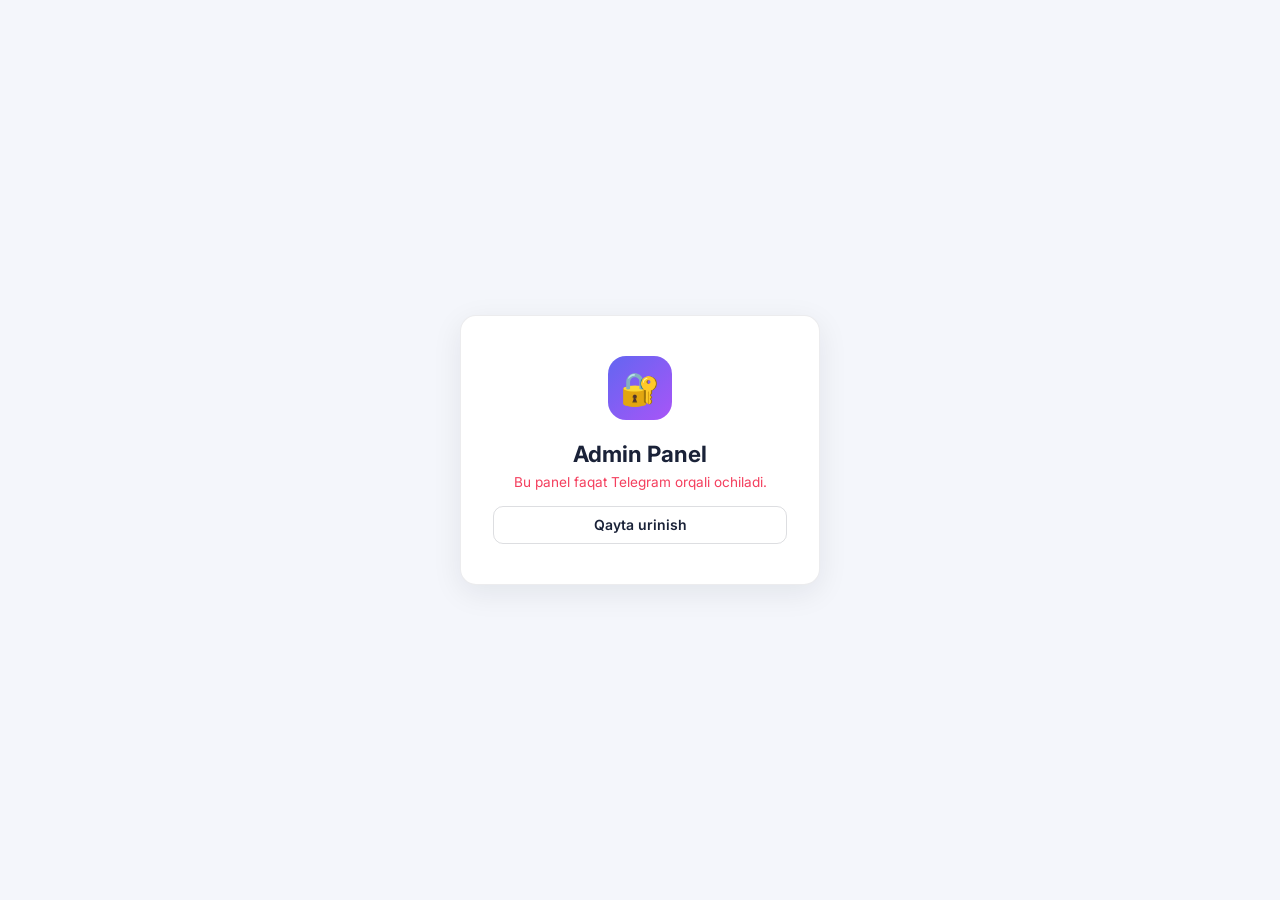
<file: web/static/admin.html>
<!DOCTYPE html>
<html lang="uz">
<head>
    <meta charset="UTF-8">
    <meta name="viewport" content="width=device-width, initial-scale=1.0, viewport-fit=cover">
    <title>Admin Panel — Media Bot</title>
    <link rel="preconnect" href="https://fonts.googleapis.com">
    <link href="https://fonts.googleapis.com/css2?family=Inter:wght@400;500;600;700;800&display=swap" rel="stylesheet">
    <script src="https://telegram.org/js/telegram-web-app.js"></script>
    <style>
        *{box-sizing:border-box;margin:0;padding:0}
        :root{
            --bg:#0b0f1a; --surface:#121829; --surface-2:#1a2238;
            --border:rgba(255,255,255,.08); --border-strong:rgba(255,255,255,.14);
            --text:#e8edf6; --muted:#8b96ad; --faint:#5c6782;
            --primary:#6366f1; --primary-soft:rgba(99,102,241,.14);
            --success:#22c55e; --success-soft:rgba(34,197,94,.14);
            --danger:#f43f5e; --danger-soft:rgba(244,63,94,.14);
            --warn:#f59e0b; --warn-soft:rgba(245,158,11,.14);
            --accent2:#a855f7;
            --radius:16px; --radius-sm:10px;
            --shadow:0 8px 30px rgba(0,0,0,.35);
            --sidebar-w:248px;
        }
        @media (prefers-color-scheme: light){
            :root:not([data-theme="dark"]){
                --bg:#f4f6fb; --surface:#ffffff; --surface-2:#f0f3f9;
                --border:rgba(15,23,42,.08); --border-strong:rgba(15,23,42,.14);
                --text:#1a2238; --muted:#5c6782; --faint:#94a3b8;
                --primary-soft:rgba(99,102,241,.1);
                --shadow:0 8px 30px rgba(15,23,42,.08);
            }
        }
        html,body{background:var(--bg)}
        body{font-family:'Inter',system-ui,sans-serif;color:var(--text);min-height:100vh;min-height:100dvh;display:flex;-webkit-font-smoothing:antialiased}
        a{color:inherit}
        code{font-family:ui-monospace,'SF Mono',Menlo,monospace}
        ::selection{background:var(--primary-soft)}

        /* ── Login ── */
        #login{position:fixed;inset:0;background:var(--bg);display:flex;align-items:center;justify-content:center;z-index:100;padding:1rem}
        .login-box{background:var(--surface);border:1px solid var(--border);border-radius:var(--radius);padding:2.5rem 2rem;width:360px;max-width:100%;text-align:center;box-shadow:var(--shadow)}
        .login-logo{width:64px;height:64px;border-radius:18px;background:linear-gradient(135deg,var(--primary),var(--accent2));display:flex;align-items:center;justify-content:center;font-size:2rem;margin:0 auto 1.25rem}
        .login-box h1{font-size:1.4rem;font-weight:700;margin-bottom:.4rem}
        .login-box p{color:var(--muted);font-size:.9rem;margin-bottom:1.5rem}
        .spinner{width:34px;height:34px;border:3px solid var(--border-strong);border-top-color:var(--primary);border-radius:50%;margin:1.5rem auto;animation:spin .8s linear infinite}
        @keyframes spin{100%{transform:rotate(360deg)}}

        /* ── Sidebar ── */
        aside{width:var(--sidebar-w);min-width:var(--sidebar-w);flex-shrink:0;background:var(--surface);border-right:1px solid var(--border);display:flex;flex-direction:column;padding:1.25rem 0;position:sticky;top:0;height:100vh;height:100dvh;z-index:50}
        .brand{padding:0 1.5rem 1.25rem;font-size:1.05rem;font-weight:800;display:flex;align-items:center;gap:.65rem}
        .brand .logo{width:34px;height:34px;border-radius:10px;background:linear-gradient(135deg,var(--primary),var(--accent2));display:flex;align-items:center;justify-content:center;font-size:1.1rem}
        nav{display:flex;flex-direction:column;gap:2px;padding:.5rem .75rem;overflow-y:auto}
        nav a{display:flex;align-items:center;gap:.8rem;padding:.7rem .85rem;font-size:.9rem;font-weight:500;color:var(--muted);cursor:pointer;border-radius:var(--radius-sm);transition:.15s;white-space:nowrap}
        nav a .ic{font-size:1.1rem;width:1.3rem;text-align:center}
        nav a:hover{color:var(--text);background:var(--surface-2)}
        nav a.active{color:var(--primary);background:var(--primary-soft);font-weight:600}
        .logout-link{margin-top:auto;padding:1rem .75rem 0}
        .close-btn{display:none}

        /* ── Main ── */
        main{flex:1;padding:2rem;min-height:100vh;overflow-x:hidden;max-width:100%}
        .page-head{display:flex;justify-content:space-between;align-items:center;gap:1rem;margin-bottom:1.75rem;flex-wrap:wrap}
        h2{font-size:1.5rem;font-weight:700}
        h3{font-size:1.02rem;font-weight:600;margin-bottom:1rem}
        .sub{color:var(--muted);font-size:.85rem;margin-top:.2rem}
        .pill{background:var(--primary-soft);color:var(--primary);font-weight:600;font-size:.82rem;padding:.35rem .8rem;border-radius:999px}

        /* ── Cards ── */
        .card{background:var(--surface);border:1px solid var(--border);border-radius:var(--radius);padding:1.5rem;margin-bottom:1.5rem}
        .grid{display:grid;gap:1.25rem}
        .stats{grid-template-columns:repeat(4,1fr)}
        .stat{background:var(--surface);border:1px solid var(--border);border-radius:var(--radius);padding:1.35rem}
        .stat .top{display:flex;align-items:center;justify-content:space-between;margin-bottom:.9rem}
        .stat .lbl{font-size:.8rem;color:var(--muted);font-weight:500}
        .stat .ic{width:40px;height:40px;border-radius:11px;display:flex;align-items:center;justify-content:center;font-size:1.2rem}
        .stat .val{font-size:2rem;font-weight:800;line-height:1}
        .ic-primary{background:var(--primary-soft);color:var(--primary)}
        .ic-success{background:var(--success-soft);color:var(--success)}
        .ic-danger{background:var(--danger-soft);color:var(--danger)}
        .ic-accent{background:rgba(168,85,247,.14);color:var(--accent2)}
        .cards-grid{grid-template-columns:repeat(auto-fill,minmax(300px,1fr))}

        /* ── Tables ── */
        .tbl-wrap{overflow-x:auto;border-radius:var(--radius-sm)}
        table{width:100%;border-collapse:collapse;font-size:.86rem}
        thead th{text-align:left;padding:.75rem 1rem;color:var(--muted);font-weight:600;font-size:.76rem;text-transform:uppercase;letter-spacing:.5px;border-bottom:1px solid var(--border)}
        tbody td{padding:.8rem 1rem;border-bottom:1px solid var(--border)}
        tbody tr:last-child td{border-bottom:none}
        tbody tr:hover{background:var(--surface-2)}

        /* ── Forms ── */
        .form-row{display:grid;grid-template-columns:1fr 1fr;gap:1rem;margin-bottom:1rem}
        .form-row.one{grid-template-columns:1fr}
        label{display:block;font-size:.8rem;color:var(--muted);margin-bottom:.45rem;font-weight:500}
        input,select,textarea{width:100%;background:var(--surface-2);border:1px solid var(--border);border-radius:var(--radius-sm);padding:.7rem .9rem;color:var(--text);font-size:.9rem;outline:none;font-family:inherit;transition:.15s}
        input:focus,select:focus,textarea:focus{border-color:var(--primary);box-shadow:0 0 0 3px var(--primary-soft)}
        input::placeholder,textarea::placeholder{color:var(--faint)}
        textarea{resize:vertical;min-height:90px;line-height:1.5}
        select{appearance:none;cursor:pointer}

        /* ── Buttons ── */
        .btn{display:inline-flex;align-items:center;justify-content:center;gap:.4rem;padding:.6rem 1.1rem;border:1px solid transparent;border-radius:var(--radius-sm);font-size:.875rem;font-weight:600;cursor:pointer;transition:.15s;font-family:inherit;white-space:nowrap}
        .btn:active{transform:translateY(1px)}
        .btn-primary{background:var(--primary);color:#fff}.btn-primary:hover{background:#4f52e0}
        .btn-danger{background:var(--danger-soft);color:var(--danger);border-color:transparent}.btn-danger:hover{background:var(--danger);color:#fff}
        .btn-outline{background:transparent;color:var(--text);border-color:var(--border-strong)}.btn-outline:hover{background:var(--surface-2)}
        .btn-ghost{background:var(--surface-2);color:var(--text)}.btn-ghost:hover{background:var(--border-strong)}
        .btn-sm{padding:.45rem .8rem;font-size:.82rem}
        .btn-block{width:100%}
        .divider{height:1px;background:var(--border);margin:1.5rem 0}

        /* ── Badge ── */
        .badge{display:inline-flex;align-items:center;gap:.3rem;padding:.25rem .65rem;border-radius:999px;font-size:.76rem;font-weight:600}
        .badge-green{background:var(--success-soft);color:var(--success)}
        .badge-red{background:var(--danger-soft);color:var(--danger)}
        .badge-gray{background:var(--surface-2);color:var(--muted)}

        /* ── User card ── */
        .u-card{background:var(--surface);border:1px solid var(--border);border-radius:var(--radius);padding:1.25rem;display:flex;flex-direction:column;gap:1rem}
        .u-top{display:flex;align-items:center;gap:.9rem}
        .avatar{width:46px;height:46px;border-radius:12px;background:linear-gradient(135deg,var(--primary),var(--accent2));display:flex;align-items:center;justify-content:center;font-size:1.25rem;font-weight:700;color:#fff;flex-shrink:0}
        .u-meta{flex:1;min-width:0}
        .u-meta h4{font-size:1rem;font-weight:600;white-space:nowrap;overflow:hidden;text-overflow:ellipsis}
        .u-meta .uname{color:var(--primary);font-size:.82rem}
        .u-info{background:var(--surface-2);border-radius:var(--radius-sm);padding:.85rem;display:flex;flex-direction:column;gap:.5rem;font-size:.82rem}
        .u-info .row{display:flex;justify-content:space-between;align-items:center;gap:.5rem}
        .icon-btn{width:34px;height:34px;padding:0;border-radius:9px;font-size:1rem}

        /* ── Toast ── */
        #toast{position:fixed;bottom:1.5rem;left:50%;transform:translateX(-50%) translateY(260%);background:var(--surface-2);color:var(--text);border:1px solid var(--border-strong);padding:.8rem 1.3rem;border-radius:12px;font-size:.88rem;font-weight:600;z-index:999;box-shadow:var(--shadow);transition:transform .35s cubic-bezier(.2,.9,.3,1);display:flex;align-items:center;gap:.5rem}
        #toast.show{transform:translateX(-50%) translateY(0)}
        #toast .dot{width:9px;height:9px;border-radius:50%;background:var(--success)}

        /* ── Modal ── */
        .modal{display:none;position:fixed;inset:0;background:rgba(5,8,16,.7);backdrop-filter:blur(4px);z-index:200;align-items:center;justify-content:center;padding:1rem}
        .modal.open{display:flex}
        .modal .card{width:100%;max-width:460px;margin:0;position:relative;box-shadow:var(--shadow)}
        .modal-x{position:absolute;top:1rem;right:1rem;background:var(--surface-2);border:none;color:var(--muted);width:32px;height:32px;border-radius:8px;font-size:1rem;cursor:pointer}
        .modal-x:hover{color:var(--text)}

        /* ── Upload ── */
        .upload{position:relative;border:2px dashed var(--border-strong);border-radius:var(--radius-sm);background:var(--surface-2);cursor:pointer;padding:1.5rem;text-align:center;transition:.2s}
        .upload:hover{border-color:var(--primary)}
        .upload input{position:absolute;inset:0;width:100%;height:100%;opacity:0;cursor:pointer}

        .section{display:none}.section.active{display:block;animation:fade .25s ease}
        @keyframes fade{from{opacity:0;transform:translateY(6px)}to{opacity:1;transform:none}}
        .empty{text-align:center;padding:2.5rem 1rem;color:var(--muted);grid-column:1/-1}

        /* ── Mobile header / overlay ── */
        .overlay{position:fixed;inset:0;background:rgba(0,0,0,.55);z-index:49;opacity:0;pointer-events:none;transition:opacity .3s}
        .overlay.active{opacity:1;pointer-events:auto}
        .mobile-header{display:none;align-items:center;justify-content:space-between;padding:.9rem 1.25rem;background:var(--surface);border-bottom:1px solid var(--border);position:sticky;top:0;z-index:30}
        .mobile-header .brand{padding:0;font-size:1rem}
        .hamburger{background:var(--surface-2);border:1px solid var(--border);color:var(--text);width:40px;height:40px;border-radius:10px;font-size:1.2rem;cursor:pointer}
        footer{text-align:center;padding:2rem 1rem 0;color:var(--faint);font-size:.82rem}

        @media(max-width:1100px){ .stats{grid-template-columns:1fr 1fr} }
        @media(max-width:900px){
            body{flex-direction:column}
            .mobile-header{display:flex}
            .close-btn{display:flex;align-items:center;justify-content:center;position:absolute;top:1rem;right:1rem;background:var(--surface-2);border:none;color:var(--text);width:34px;height:34px;border-radius:9px;font-size:1.1rem;cursor:pointer}
            aside{position:fixed;top:0;left:0;transform:translateX(-100%);height:100vh;height:100dvh;transition:transform .3s ease;box-shadow:var(--shadow)}
            aside.open{transform:translateX(0)}
            main{padding:1.1rem}
            .form-row{grid-template-columns:1fr}
            .stats{grid-template-columns:1fr 1fr;gap:.85rem}
        }
        @media(max-width:480px){ .stats{grid-template-columns:1fr} }
    </style>
</head>
<body>

<div class="overlay" id="overlay" onclick="toggleMenu()"></div>

<header class="mobile-header">
    <div class="brand"><span class="logo">🤖</span> Media Bot</div>
    <button class="hamburger" onclick="toggleMenu()" aria-label="Menyu">☰</button>
</header>

<!-- ══ LOGIN ══ -->
<div id="login">
    <div class="login-box">
        <div class="login-logo">🔐</div>
        <h1>Admin Panel</h1>
        <p id="login-msg">Telegram orqali avtorizatsiya qilinmoqda…</p>
        <div id="login-spinner" class="spinner"></div>
        <p id="login-err" style="color:var(--danger);font-size:.85rem;display:none;margin-bottom:1rem"></p>
        <button id="retry-btn" class="btn btn-outline btn-block" style="display:none" onclick="doTelegramLogin()">Qayta urinish</button>
    </div>
</div>

<!-- ══ SIDEBAR ══ -->
<aside id="sidebar">
    <button class="close-btn" onclick="toggleMenu()">✕</button>
    <div class="brand"><span class="logo">🤖</span> Media Bot</div>
    <nav id="nav">
        <a data-section="dashboard" class="active"><span class="ic">📊</span><span>Dashboard</span></a>
        <a data-section="users"><span class="ic">👥</span><span>Foydalanuvchilar</span></a>
        <a data-section="logs"><span class="ic">📋</span><span>So'rovlar</span></a>
        <a data-section="sessions"><span class="ic">🔑</span><span>Sessiyalar</span></a>
        <a data-section="tariffs"><span class="ic">💳</span><span>Tariflar</span></a>
        <a data-section="broadcast"><span class="ic">📢</span><span>Xabar yuborish</span></a>
        <a data-section="settings"><span class="ic">⚙️</span><span>Sozlamalar</span></a>
    </nav>
    <div class="logout-link">
        <button class="btn btn-ghost btn-block" onclick="logout()">🚪 Chiqish</button>
    </div>
</aside>

<!-- ══ MAIN ══ -->
<main>
    <!-- DASHBOARD -->
    <section id="s-dashboard" class="section active">
        <div class="page-head"><div><h2>Dashboard</h2><div class="sub">Umumiy statistika</div></div></div>
        <div class="grid stats">
            <div class="stat"><div class="top"><span class="lbl">Jami so'rovlar</span><span class="ic ic-primary">📨</span></div><div class="val" id="st-total">—</div></div>
            <div class="stat"><div class="top"><span class="lbl">Muvaffaqiyatli</span><span class="ic ic-success">✅</span></div><div class="val" id="st-ok">—</div></div>
            <div class="stat"><div class="top"><span class="lbl">Xatolar</span><span class="ic ic-danger">⚠️</span></div><div class="val" id="st-err">—</div></div>
            <div class="stat"><div class="top"><span class="lbl">Foydalanuvchilar</span><span class="ic ic-accent">👥</span></div><div class="val" id="st-active">—</div></div>
        </div>
    </section>

    <!-- USERS -->
    <section id="s-users" class="section">
        <div class="page-head">
            <div><h2>Foydalanuvchilar</h2><div class="sub">Bloklash va tarif ulash</div></div>
            <span class="pill" id="users-count">0 ta</span>
        </div>
        <div style="margin-bottom:1.25rem">
            <input type="text" id="users-search" placeholder="🔍 Ism, ID yoki username bo'yicha izlash…" oninput="filterUsers()">
        </div>
        <div id="users-body" class="grid cards-grid"><div class="empty">Yuklanmoqda…</div></div>
    </section>

    <!-- LOGS -->
    <section id="s-logs" class="section">
        <div class="page-head"><div><h2>So'rovlar tarixi</h2><div class="sub">Oxirgi 100 ta so'rov</div></div></div>
        <div class="card" style="padding:.5rem">
            <div class="tbl-wrap">
                <table>
                    <thead><tr><th>Vaqt</th><th>Foydalanuvchi</th><th>Havola</th><th>Status</th><th>Xato</th></tr></thead>
                    <tbody id="logs-body"><tr><td colspan="5" class="empty">Yuklanmoqda…</td></tr></tbody>
                </table>
            </div>
        </div>
    </section>

    <!-- SESSIONS -->
    <section id="s-sessions" class="section">
        <div class="page-head"><div><h2>Userbot sessiyalar</h2><div class="sub">Ulangan Telegram akkauntlari</div></div></div>
        <div id="sessions-body" class="grid cards-grid"><div class="empty">Yuklanmoqda…</div></div>
    </section>

    <!-- TARIFFS -->
    <section id="s-tariffs" class="section">
        <div class="page-head"><div><h2>Tariflar</h2><div class="sub">Rejalarni boshqarish</div></div></div>
        <div class="card">
            <h3>➕ Yangi tarif qo'shish</h3>
            <div class="form-row">
                <div><label>Tarif nomi</label><input id="t-name" placeholder="Pro"></div>
                <div><label>Narxi (so'm)</label><input id="t-price" type="number" placeholder="25000"></div>
            </div>
            <div class="form-row">
                <div><label>Max fayl hajmi (GB)</label><input id="t-gb" type="number" step="0.1" placeholder="10"></div>
                <div><label>Muddat (kun)</label><input id="t-days" type="number" placeholder="30"></div>
            </div>
            <div class="form-row">
                <div><label>Kunlik limit (-1 = cheksiz)</label><input id="t-dlimit" type="number" placeholder="-1"></div>
                <div style="display:flex;align-items:flex-end"><button class="btn btn-primary btn-block" onclick="addTariff()">+ Qo'shish</button></div>
            </div>
        </div>
        <div class="card" style="padding:.5rem">
            <h3 style="padding:1rem 1rem 0">Mavjud tariflar</h3>
            <div class="tbl-wrap">
                <table>
                    <thead><tr><th>ID</th><th>Nomi</th><th>Narxi</th><th>Hajmi</th><th>Muddat</th><th>Limit/kun</th><th style="text-align:right">Amal</th></tr></thead>
                    <tbody id="tariffs-body"><tr><td colspan="7" class="empty">Yuklanmoqda…</td></tr></tbody>
                </table>
            </div>
        </div>
    </section>

    <!-- BROADCAST -->
    <section id="s-broadcast" class="section">
        <div class="page-head"><div><h2>Ommaviy xabar</h2><div class="sub">Barcha foydalanuvchilarga yuborish</div></div></div>
        <div class="card" style="max-width:620px">
            <p class="sub" style="margin:0 0 1.25rem">HTML teglar: &lt;b&gt;, &lt;i&gt;, &lt;a href=''&gt; va boshqalar ishlaydi.</p>
            <label>Rasm (ixtiyoriy)</label>
            <div class="upload" style="margin-bottom:1.25rem" onclick="document.getElementById('bc-image').click()">
                <input type="file" id="bc-image" accept="image/*" onchange="document.getElementById('file-name-display').textContent = this.files[0] ? this.files[0].name : 'Rasm tanlash uchun bosing'">
                <div style="pointer-events:none"><div style="font-size:1.8rem;margin-bottom:.4rem">📸</div><span id="file-name-display" style="color:var(--primary);font-weight:500;font-size:.88rem">Rasm tanlash uchun bosing</span></div>
            </div>
            <label>Xabar matni</label>
            <textarea id="bc-text" rows="5" placeholder="Assalomu alaykum! 🎉&#10;Yangi xususiyat qo'shildi…"></textarea>
            <div style="background:var(--surface-2);border-radius:var(--radius-sm);padding:1rem;margin:1rem 0">
                <p class="sub" style="margin:0 0 .5rem">Ko'rinishi:</p>
                <div id="bc-preview" style="font-size:.92rem;line-height:1.6">—</div>
            </div>
            <button class="btn btn-primary" onclick="sendBroadcast()">📢 Yuborish</button>
        </div>
    </section>

    <!-- SETTINGS -->
    <section id="s-settings" class="section">
        <div class="page-head"><div><h2>Sozlamalar</h2><div class="sub">To'lov va obuna sozlamalari</div></div></div>
        <div class="card" style="max-width:620px">
            <h3>💳 Karta ma'lumotlari</h3>
            <p class="sub" style="margin:-.5rem 0 1.25rem">Foydalanuvchilar to'lov qilganda shu karta ko'rinadi.</p>
            <div class="form-row">
                <div><label>Karta raqami</label><input id="s-card-num" placeholder="8600 1234 5678 9012"></div>
                <div><label>Karta egasi</label><input id="s-card-holder" placeholder="ALISHER UMAROV"></div>
            </div>
            <div class="form-row one"><div><label>Bank nomi</label><input id="s-bank" placeholder="Uzum Bank"></div></div>

            <div class="divider"></div>

            <h3>📢 To'lov kanali</h3>
            <p class="sub" style="margin:-.5rem 0 1rem">Bot to'lov cheklarini shu kanaldan o'qib tasdiqlaydi. <span style="color:var(--warn)">Bot kanalda admin bo'lishi shart.</span></p>
            <div class="form-row one"><div><label>Kanal ID</label><input id="s-channel-id" type="number" placeholder="-1001234567890"></div></div>

            <div class="divider"></div>

            <h3>🔗 Majburiy obuna kanallari</h3>
            <p class="sub" style="margin:-.5rem 0 1rem">Foydalanuvchilar botdan oldin shu kanallarga a'zo bo'lishi shart. <span style="color:var(--warn)">Bot kanalda admin bo'lishi shart.</span></p>
            <div id="force-channels-list" style="margin-bottom:1rem;display:flex;flex-direction:column;gap:.5rem"></div>
            <div class="form-row" style="background:var(--surface-2);padding:1rem;border-radius:var(--radius-sm)">
                <div><label>Kanal ID / @username</label><input id="fc-id" placeholder="-1001234567890"></div>
                <div><label>Taklif havolasi</label><input id="fc-url" placeholder="https://t.me/…"></div>
                <div style="display:flex;align-items:flex-end"><button class="btn btn-outline btn-block" onclick="addForceChannel()">+ Qo'shish</button></div>
            </div>

            <div style="margin-top:1.5rem;display:flex;gap:.75rem">
                <button class="btn btn-primary" onclick="saveSettings()">💾 Saqlash</button>
                <button class="btn btn-ghost" onclick="loadSettings()">↺ Qayta yuklash</button>
            </div>
        </div>
    </section>

    <footer>@maxfiydan_yuklayman_bot</footer>
</main>

<!-- Edit Tariff Modal -->
<div id="edit-tariff-modal" class="modal">
    <div class="card">
        <button class="modal-x" onclick="closeModal('edit-tariff-modal')">✕</button>
        <h3>Tarifni tahrirlash</h3>
        <input type="hidden" id="e-id">
        <div class="form-row">
            <div><label>Tarif nomi</label><input id="e-name"></div>
            <div><label>Narxi (so'm)</label><input id="e-price" type="number"></div>
        </div>
        <div class="form-row">
            <div><label>Max hajm (GB)</label><input id="e-gb" type="number" step="0.1"></div>
            <div><label>Muddat (kun)</label><input id="e-days" type="number"></div>
        </div>
        <div class="form-row one"><div><label>Kunlik limit (-1 = cheksiz)</label><input id="e-dlimit" type="number"></div></div>
        <div style="margin-top:1rem;display:flex;justify-content:flex-end;gap:.5rem">
            <button class="btn btn-ghost" onclick="closeModal('edit-tariff-modal')">Bekor</button>
            <button class="btn btn-primary" onclick="saveEditTariff()">💾 Saqlash</button>
        </div>
    </div>
</div>

<!-- Assign Tariff Modal -->
<div id="assign-tariff-modal" class="modal">
    <div class="card">
        <button class="modal-x" onclick="closeModal('assign-tariff-modal')">✕</button>
        <h3 style="color:var(--primary)">🎁 Tarif ulash</h3>
        <p id="assign-user-label" class="sub" style="margin:-.5rem 0 1.25rem"></p>
        <input type="hidden" id="assign-user-id">
        <div style="margin-bottom:1rem"><label>Tarif tanlang</label><select id="assign-tariff-id"></select></div>
        <div style="margin-bottom:1.5rem"><label>Muddat</label>
            <select id="assign-duration">
                <option value="1m">1 oy</option><option value="3m">3 oy</option>
                <option value="6m">6 oy</option><option value="1y">1 yil</option>
                <option value="unlimited">♾️ Cheksiz</option>
            </select>
        </div>
        <div style="display:flex;gap:.75rem">
            <button class="btn btn-ghost btn-block" onclick="closeModal('assign-tariff-modal')">Bekor</button>
            <button class="btn btn-primary btn-block" onclick="assignTariff()">✅ Ulash</button>
        </div>
    </div>
</div>

<div id="toast"><span class="dot"></span><span id="toast-text">✅ Muvaffaqiyatli!</span></div>

<script>
const tg = window.Telegram?.WebApp;
let TOKEN = null;

// ── Helpers ──────────────────────────────────────────────────────────────
function esc(s){return String(s??'').replace(/[&<>"']/g,c=>({'&':'&amp;','<':'&lt;','>':'&gt;','"':'&quot;',"'":'&#39;'}[c]));}
function toggleMenu(){document.getElementById('sidebar').classList.toggle('open');document.getElementById('overlay').classList.toggle('active');}
function openModal(id){document.getElementById(id).classList.add('open');}
function closeModal(id){document.getElementById(id).classList.remove('open');}
function toast(msg='✅ Muvaffaqiyatli!',color='var(--success)'){
    const t=document.getElementById('toast');
    document.getElementById('toast-text').textContent=msg;
    t.querySelector('.dot').style.background=color;
    t.classList.add('show');clearTimeout(t._t);t._t=setTimeout(()=>t.classList.remove('show'),2600);
}

// ── Auth ─────────────────────────────────────────────────────────────────
function showLoginError(msg){
    document.getElementById('login-spinner').style.display='none';
    document.getElementById('login-msg').style.display='none';
    const e=document.getElementById('login-err');e.textContent=msg;e.style.display='block';
    document.getElementById('retry-btn').style.display='block';
}
async function enterApp(){
    document.getElementById('login').style.display='none';
    bindNav();
    show('dashboard');
    tg?.expand();
}
async function doTelegramLogin(){
    document.getElementById('login-err').style.display='none';
    document.getElementById('retry-btn').style.display='none';
    document.getElementById('login-msg').style.display='block';
    document.getElementById('login-spinner').style.display='block';
    if(!tg || !tg.initDataUnsafe?.user){ return showLoginError('Bu panel faqat Telegram orqali ochiladi.'); }
    try{
        const res=await fetch('/api/auth/telegram',{method:'POST',headers:{'Content-Type':'application/json'},body:JSON.stringify({initData:tg.initData})});
        if(!res.ok) throw new Error('Avtorizatsiya xatosi');
        TOKEN=(await res.json()).access_token;
        localStorage.setItem('admin_token',TOKEN);
        const chk=await fetch('/api/stats',{headers:{Authorization:`Bearer ${TOKEN}`}});
        if(!chk.ok){localStorage.removeItem('admin_token');throw new Error("Sizda admin huquqi yo'q.");}
        enterApp();
    }catch(err){ showLoginError(err.message||'Xatolik yuz berdi'); }
}
function logout(){TOKEN=null;localStorage.removeItem('admin_token');location.reload();}

window.addEventListener('load',async()=>{
    tg?.ready();
    const saved=localStorage.getItem('admin_token');
    if(saved){
        TOKEN=saved;
        const chk=await fetch('/api/stats',{headers:{Authorization:`Bearer ${TOKEN}`}});
        if(chk.ok){ return enterApp(); }
    }
    doTelegramLogin();
    document.getElementById('bc-text').addEventListener('input',function(){
        document.getElementById('bc-preview').innerHTML=this.value||'—';
    });
});

// ── Navigation ─────────────────────────────────────────────────────────────
const LOADERS={dashboard:loadDashboard,users:loadUsers,logs:loadLogs,sessions:loadSessions,tariffs:loadTariffs,settings:loadSettings};
function bindNav(){
    document.querySelectorAll('#nav a').forEach(a=>{
        a.onclick=()=>{ show(a.dataset.section); if(window.innerWidth<=900) toggleMenu(); };
    });
}
function show(name){
    document.querySelectorAll('.section').forEach(s=>s.classList.remove('active'));
    document.querySelectorAll('#nav a').forEach(a=>a.classList.toggle('active',a.dataset.section===name));
    document.getElementById('s-'+name).classList.add('active');
    (LOADERS[name]||(()=>{}))();
}

// ── API helper ─────────────────────────────────────────────────────────────
async function api(url,opts={}){
    opts.headers={...opts.headers,Authorization:`Bearer ${TOKEN}`};
    const res=await fetch(url,opts);
    if(res.status===401){logout();return null;}
    return res.ok?res.json():null;
}

// ── Dashboard ──────────────────────────────────────────────────────────────
async function loadDashboard(){
    const d=await api('/api/stats'); if(!d) return;
    st('st-total',d.total_requests);st('st-ok',d.success);st('st-err',d.errors);st('st-active',d.active_users);
}
function st(id,v){document.getElementById(id).textContent=(v??0).toLocaleString();}

// ── Users ──────────────────────────────────────────────────────────────────
let allUsersData=[];
async function loadUsers(){
    const data=await api('/api/users'); if(!data) return;
    allUsersData=Object.entries(data).map(([id,u])=>({id,...u}));
    document.getElementById('users-count').textContent=`${allUsersData.length} ta`;
    renderUsers(allUsersData);
}
function filterUsers(){
    const q=document.getElementById('users-search').value.toLowerCase();
    renderUsers(allUsersData.filter(u=>(u.name&&u.name.toLowerCase().includes(q))||(u.username&&u.username.toLowerCase().includes(q))||u.id.includes(q)));
}
function renderUsers(users){
    const c=document.getElementById('users-body');
    if(!users.length){c.innerHTML='<div class="empty">Foydalanuvchilar topilmadi</div>';return;}
    c.innerHTML=users.map(u=>{
        const name=u.name||'—', initial=name!=='—'?name.charAt(0).toUpperCase():'?';
        const uname=u.username?'@'+esc(u.username):'';
        const phone=u.phone_number?`📞 ${esc(u.phone_number)}`:'<span style="color:var(--faint)">📞 raqam yo\'q</span>';
        let sub='<span class="badge badge-gray">Obuna yo\'q</span>';
        if(u.expires_at && new Date(u.expires_at)>new Date())
            sub=`<span class="badge badge-green">${new Date(u.expires_at).toLocaleDateString()}gacha</span>`;
        return `<div class="u-card">
            <div class="u-top">
                <div class="avatar">${esc(initial)}</div>
                <div class="u-meta"><h4>${esc(name)}</h4><div class="uname">${uname}</div></div>
                <button class="btn btn-ghost btn-sm icon-btn" onclick="navigator.clipboard.writeText('${esc(u.id)}');toast('ID nusxalandi!')" title="ID nusxa">📋</button>
                ${u.username?`<a class="btn btn-ghost btn-sm icon-btn" href="https://t.me/${esc(u.username)}" target="_blank" title="Profil">✈️</a>`:''}
            </div>
            <div class="u-info">
                <div class="row">${phone}<div>${sub}</div></div>
                <div class="row"><span style="color:var(--muted)">ID: <code>${esc(u.id)}</code></span><span style="color:var(--muted)">So'rov: <b style="color:var(--text)">${u.requests??0}</b></span></div>
            </div>
            <div style="display:flex;gap:.5rem">
                <button class="btn btn-outline btn-sm" style="flex:1" onclick="openAssignModal('${esc(u.id)}','${esc(name)}')">🎁 Tarif</button>
                <button class="btn btn-sm ${u.banned?'btn-primary':'btn-danger'}" style="flex:1" onclick="toggleBan('${esc(u.id)}')">${u.banned?'🔓 Qulfdan':'🔒 Bloklash'}</button>
            </div>
        </div>`;
    }).join('');
}
async function toggleBan(uid){
    await api(`/api/users/${uid}/toggle_ban`,{method:'POST'});
    toast('Holat o\'zgartirildi'); loadUsers();
}
async function openAssignModal(uid,name){
    document.getElementById('assign-user-id').value=uid;
    document.getElementById('assign-user-label').innerHTML=`<b style="color:var(--text)">${esc(name)}</b> · <code>${esc(uid)}</code>`;
    const tariffs=await api('/api/admin/tariffs');
    const sel=document.getElementById('assign-tariff-id');
    sel.innerHTML=(tariffs&&tariffs.length)?tariffs.map(t=>`<option value="${t.id}">${esc(t.name)} (${t.price>0?t.price+" so'm":'Bepul'})</option>`).join(''):'<option value="">Tariflar yo\'q</option>';
    openModal('assign-tariff-modal');
}
async function assignTariff(){
    const uid=document.getElementById('assign-user-id').value;
    const tariffId=document.getElementById('assign-tariff-id').value;
    const duration=document.getElementById('assign-duration').value;
    if(!tariffId) return toast('Tarifni tanlang!','var(--danger)');
    const res=await fetch(`/api/admin/users/${uid}/assign-tariff`,{method:'POST',headers:{'Content-Type':'application/json',Authorization:`Bearer ${TOKEN}`},body:JSON.stringify({tariff_id:parseInt(tariffId),duration})});
    if(res.ok){toast('Tarif ulandi! 🎁');closeModal('assign-tariff-modal');loadUsers();}
    else{const e=await res.json().catch(()=>({}));toast(e.detail||'Xato!','var(--danger)');}
}

// ── Logs ───────────────────────────────────────────────────────────────────
async function loadLogs(){
    const logs=await api('/api/logs?limit=100'); if(!logs) return;
    const tb=document.getElementById('logs-body');
    tb.innerHTML=logs.length?logs.map(l=>`<tr>
        <td style="white-space:nowrap;color:var(--muted);font-size:.8rem">${l.time?new Date(l.time*1000).toLocaleString('uz-UZ'):'—'}</td>
        <td>${esc(l.user_name||l.user_id||'—')}</td>
        <td style="max-width:220px;overflow:hidden;text-overflow:ellipsis;white-space:nowrap" title="${esc(l.link||'')}">${esc(l.link||'—')}</td>
        <td>${l.status==='success'?'<span class="badge badge-green">OK</span>':'<span class="badge badge-red">Xato</span>'}</td>
        <td style="color:var(--danger);font-size:.8rem">${esc(l.error_msg||'')}</td>
    </tr>`).join(''):'<tr><td colspan="5" class="empty">Tarix bo\'sh</td></tr>';
}

// ── Sessions ───────────────────────────────────────────────────────────────
async function loadSessions(){
    const sessions=await api('/api/admin/sessions'); if(!sessions) return;
    const c=document.getElementById('sessions-body');
    if(!sessions.length){c.innerHTML='<div class="empty">Sessiyalar yo\'q</div>';return;}
    c.innerHTML=sessions.map(s=>`<div class="u-card">
        <div class="u-top">
            <div class="avatar" style="background:linear-gradient(135deg,#0ea5e9,#6366f1)">🔑</div>
            <div class="u-meta"><h4>${esc(s.phone_number)}</h4><div class="uname">User ID: ${esc(s.user_id)}</div></div>
            ${s.is_active?'<span class="badge badge-green">Faol</span>':'<span class="badge badge-gray">Nofaol</span>'}
        </div>
        <div class="u-info"><div class="row"><span style="color:var(--muted)">Sessiya ID</span><code>${esc(s.id)}</code></div></div>
        <button class="btn btn-danger btn-sm btn-block" onclick="deleteSession(${s.id})">🗑 Sessiyani o'chirish</button>
    </div>`).join('');
}
async function deleteSession(id){
    if(!confirm('Sessiyani o\'chirishni tasdiqlaysizmi?')) return;
    await fetch(`/api/admin/sessions/${id}`,{method:'DELETE',headers:{Authorization:`Bearer ${TOKEN}`}});
    toast('Sessiya o\'chirildi'); loadSessions();
}

// ── Tariffs ────────────────────────────────────────────────────────────────
async function loadTariffs(){
    const tariffs=await api('/api/admin/tariffs'); if(!tariffs) return;
    const tb=document.getElementById('tariffs-body');
    tb.innerHTML=tariffs.length?tariffs.map(t=>`<tr>
        <td>${t.id}</td><td><b>${esc(t.name)}</b></td>
        <td>${t.price.toLocaleString()} so'm</td>
        <td>${(t.max_file_size_bytes/1024**3).toFixed(1)} GB</td>
        <td>${t.duration_days} kun</td>
        <td>${t.max_downloads_per_day<0?'♾ Cheksiz':t.max_downloads_per_day}</td>
        <td><div style="display:flex;gap:.5rem;justify-content:flex-end;flex-wrap:wrap">
            <button class="btn btn-outline btn-sm" onclick='openEditTariff(${JSON.stringify(t)})'>✏️</button>
            <button class="btn btn-danger btn-sm" onclick="deleteTariff(${t.id})">🗑</button>
        </div></td>
    </tr>`).join(''):'<tr><td colspan="7" class="empty">Tariflar yo\'q</td></tr>';
}
function openEditTariff(t){
    document.getElementById('e-id').value=t.id;
    document.getElementById('e-name').value=t.name;
    document.getElementById('e-price').value=t.price;
    document.getElementById('e-gb').value=(t.max_file_size_bytes/1024**3).toFixed(1);
    document.getElementById('e-days').value=t.duration_days;
    document.getElementById('e-dlimit').value=t.max_downloads_per_day;
    openModal('edit-tariff-modal');
}
function tariffPayload(p){
    return JSON.stringify({name:p.name,price:p.price,max_file_size_bytes:Math.round(p.gb*1024**3),duration_days:p.days,max_downloads_per_day:p.dlimit});
}
function readTariffForm(prefix){
    const name=document.getElementById(prefix+'name').value.trim();
    const price=parseFloat(document.getElementById(prefix+'price').value);
    const gb=parseFloat(document.getElementById(prefix+'gb').value);
    const days=parseInt(document.getElementById(prefix+'days').value);
    const dlimit=parseInt(document.getElementById(prefix+'dlimit').value)||-1;
    if(!name||isNaN(price)||isNaN(gb)||isNaN(days)) return null;
    return {name,price,gb,days,dlimit};
}
async function saveEditTariff(){
    const p=readTariffForm('e-'); if(!p) return toast('Barcha maydonlarni to\'ldiring!','var(--danger)');
    const id=document.getElementById('e-id').value;
    const res=await fetch(`/api/admin/tariffs/${id}`,{method:'PUT',headers:{'Content-Type':'application/json',Authorization:`Bearer ${TOKEN}`},body:tariffPayload(p)});
    if(res.ok){toast('Tarif tahrirlandi! ✅');closeModal('edit-tariff-modal');loadTariffs();}else toast('Xato!','var(--danger)');
}
async function addTariff(){
    const p=readTariffForm('t-'); if(!p) return toast('Barcha maydonlarni to\'ldiring!','var(--danger)');
    const res=await fetch('/api/admin/tariffs',{method:'POST',headers:{'Content-Type':'application/json',Authorization:`Bearer ${TOKEN}`},body:tariffPayload(p)});
    if(res.ok){toast('Tarif qo\'shildi! ✅');['t-name','t-price','t-gb','t-days','t-dlimit'].forEach(i=>document.getElementById(i).value='');loadTariffs();}else toast('Xato!','var(--danger)');
}
async function deleteTariff(id){
    if(!confirm('Tarifni o\'chirishni tasdiqlaysizmi?')) return;
    await fetch(`/api/admin/tariffs/${id}`,{method:'DELETE',headers:{Authorization:`Bearer ${TOKEN}`}});
    toast('Tarif o\'chirildi'); loadTariffs();
}

// ── Broadcast ──────────────────────────────────────────────────────────────
async function sendBroadcast(){
    const text=document.getElementById('bc-text').value.trim();
    const fileInput=document.getElementById('bc-image');
    const hasImg=fileInput.files&&fileInput.files.length>0;
    if(!text&&!hasImg) return toast('Xabar matni yoki rasm kiriting!','var(--danger)');
    if(!confirm('Barcha foydalanuvchilarga xabar yuborilsinmi?')) return;
    const fd=new FormData();fd.append('text',text||'');if(hasImg)fd.append('image',fileInput.files[0]);
    const res=await fetch('/api/admin/broadcast',{method:'POST',headers:{Authorization:`Bearer ${TOKEN}`},body:fd});
    if(res.ok){const d=await res.json();toast(`✅ ${d.users_count} ta foydalanuvchiga yuborildi`);document.getElementById('bc-text').value='';fileInput.value='';document.getElementById('file-name-display').textContent='Rasm tanlash uchun bosing';document.getElementById('bc-preview').innerHTML='—';}
    else toast('Xato!','var(--danger)');
}

// ── Settings ───────────────────────────────────────────────────────────────
let forceChannels=[];
function renderForceChannels(){
    const list=document.getElementById('force-channels-list');
    list.innerHTML=forceChannels.length?forceChannels.map((c,i)=>`
        <div style="display:flex;justify-content:space-between;align-items:center;background:var(--surface-2);padding:.7rem 1rem;border-radius:var(--radius-sm)">
            <div style="min-width:0"><div style="font-weight:600;font-size:.88rem">${esc(c.id)}</div><a href="${esc(c.url)}" target="_blank" style="font-size:.8rem;color:var(--primary);word-break:break-all">${esc(c.url)}</a></div>
            <button class="btn btn-danger btn-sm icon-btn" onclick="removeForceChannel(${i})">✕</button>
        </div>`).join(''):'<p class="sub" style="margin:0">Hozircha kanal yo\'q.</p>';
}
function addForceChannel(){
    const id=document.getElementById('fc-id').value.trim(), url=document.getElementById('fc-url').value.trim();
    if(!id||!url) return toast('Kanal ID va havolasini to\'ldiring!','var(--danger)');
    forceChannels.push({id,url});
    document.getElementById('fc-id').value='';document.getElementById('fc-url').value='';
    renderForceChannels();
}
function removeForceChannel(i){forceChannels.splice(i,1);renderForceChannels();}
async function loadSettings(){
    const d=await api('/api/admin/settings'); if(!d) return;
    document.getElementById('s-card-num').value=d.card_number||'';
    document.getElementById('s-card-holder').value=d.card_holder||'';
    document.getElementById('s-bank').value=d.bank_name||'';
    document.getElementById('s-channel-id').value=d.payment_channel_id||'';
    try{forceChannels=JSON.parse(d.force_channels||'[]');}catch(e){forceChannels=[];}
    renderForceChannels();
}
async function saveSettings(){
    const data={
        card_number:document.getElementById('s-card-num').value.trim(),
        card_holder:document.getElementById('s-card-holder').value.trim(),
        bank_name:document.getElementById('s-bank').value.trim(),
        payment_channel_id:parseInt(document.getElementById('s-channel-id').value)||null,
        force_channels:JSON.stringify(forceChannels)
    };
    const res=await fetch('/api/admin/settings',{method:'POST',headers:{'Content-Type':'application/json',Authorization:`Bearer ${TOKEN}`},body:JSON.stringify(data)});
    if(res.ok) toast('✅ Sozlamalar saqlandi!'); else toast('Xato!','var(--danger)');
}
</script>
</body>
</html>
</file>
